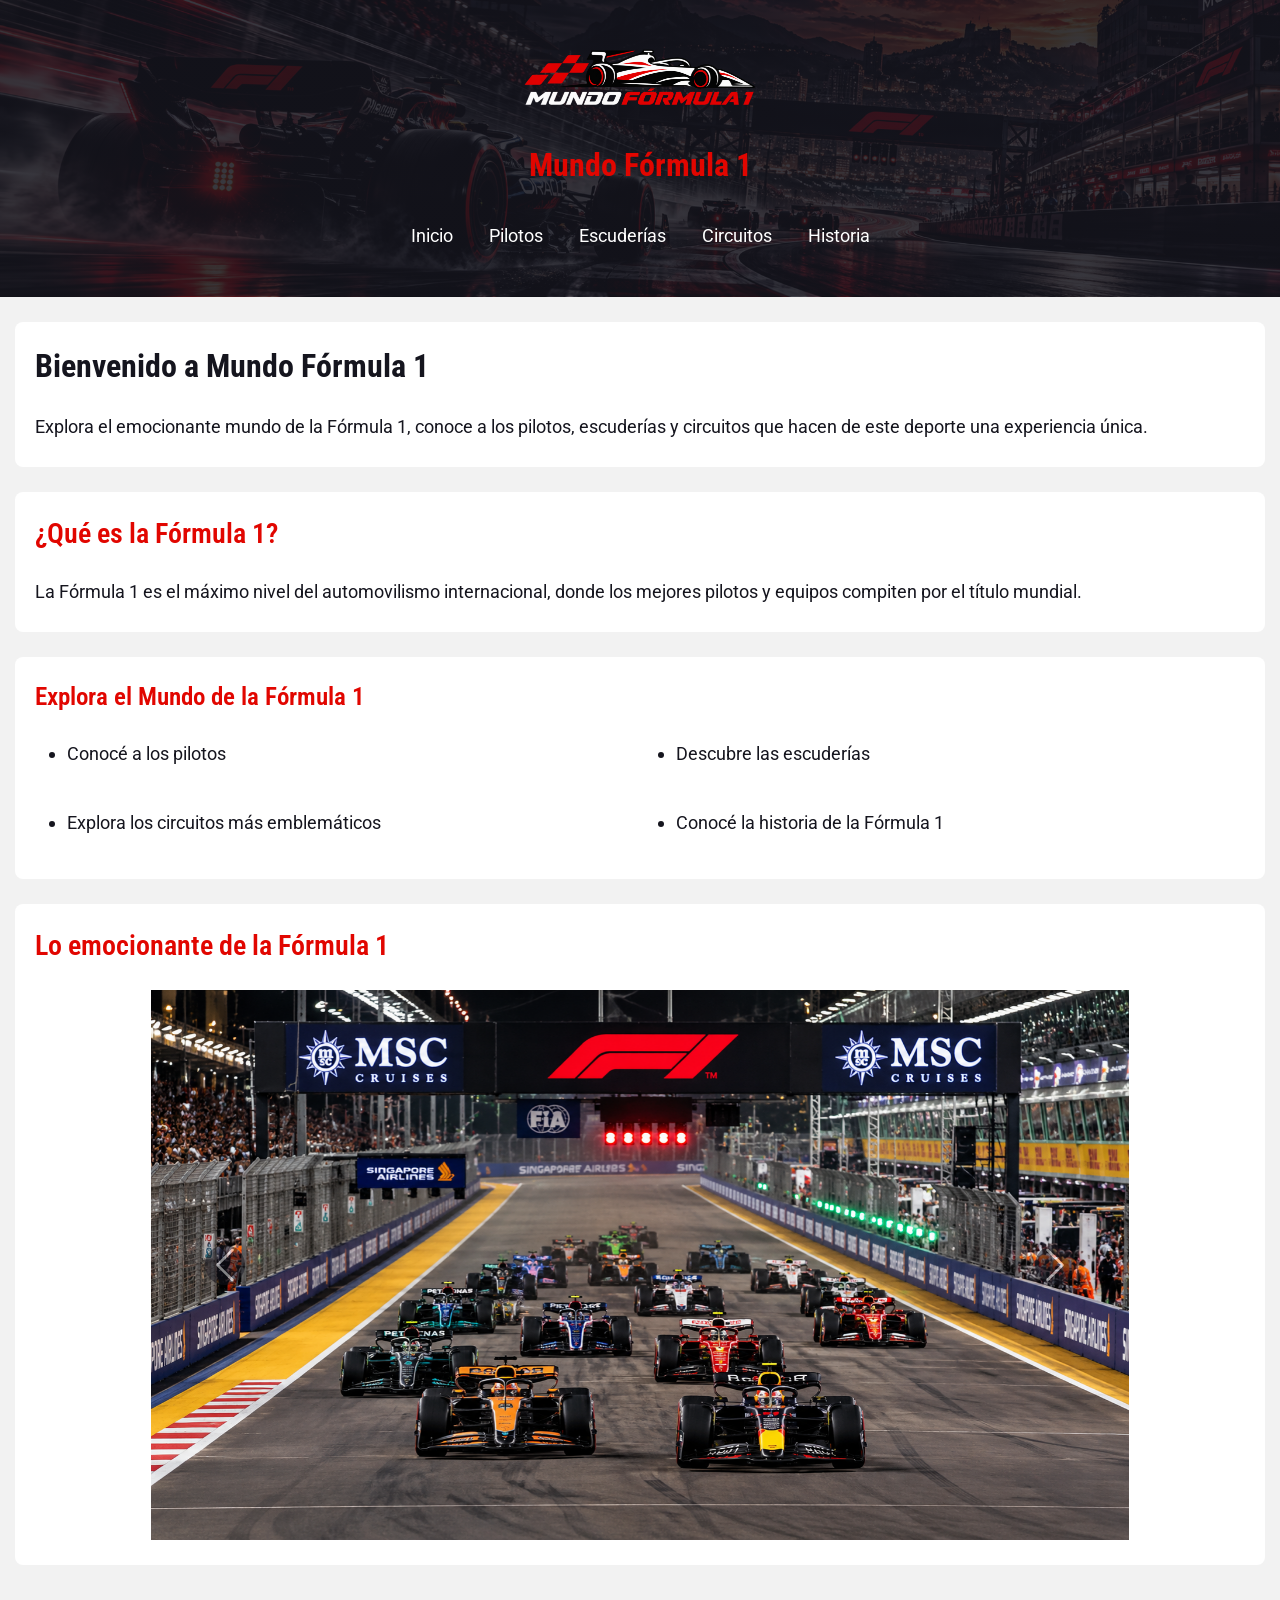
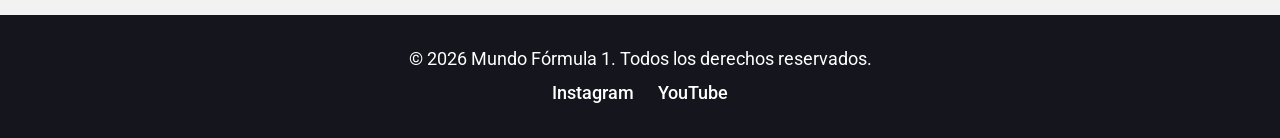
<file: index.html>
<!DOCTYPE html>
<html lang="es">
<head>
    <meta charset="UTF-8">
    <meta name="viewport" content="width=device-width, initial-scale=1.0">
    <title>Fórmula 1: Pilotos, Escuderías, Circuitos e Historia | Mundo Fórmula 1</title>
    <meta name="description" content="Explorá el mundo de la Fórmula 1: conocé a sus pilotos, escuderías, circuitos emblemáticos y los momentos más importantes de su historia.">
    <link rel="stylesheet" href="https://cdnjs.cloudflare.com/ajax/libs/animate.css/4.1.1/animate.min.css">
    <link href="https://cdn.jsdelivr.net/npm/bootstrap@5.3.3/dist/css/bootstrap.min.css" rel="stylesheet">
    <link rel="stylesheet" href="styles/styles.css">
</head>
<body>
    <header>
        
        <img class="logo" src="imgF1/logo-mundo-formula-1.png" alt="Logo de Mundo Fórmula 1" width="100" height="100">
        <p class="nombre-sitio">Mundo Fórmula 1</p>        
        <nav class = "navbar navbar-expand-lg navbar-dark">
            <button class="navbar-toggler" type="button"
                data-bs-toggle="collapse"
                data-bs-target="#menuF1"
                aria-controls="menuF1"
                aria-expanded="false"
                aria-label="Abrir menú">

                <span class="navbar-toggler-icon"></span>

            </button>
            <div class = "collapse navbar-collapse" id="menuF1">
            <ul class="navbar-nav">
                <li class="nav-item">
                    <a class="nav-link" href="index.html">Inicio</a>
                </li>
                <li class="nav-item">
                    <a class="nav-link" href="pages/pilotos.html">Pilotos</a>
                </li>
                <li class="nav-item">
                    <a class="nav-link" href="pages/escuderias.html">Escuderías</a>
                </li>
                <li class="nav-item">
                    <a class="nav-link" href="pages/circuitos.html">Circuitos</a>
                </li>
                <li class="nav-item">
                    <a class="nav-link" href="pages/historia.html">Historia</a>
                </li>
            </ul>
            </div>
        </nav>

    </header>

    <main>
        <section>

            <h1 class="animate__animated animate__fadeIn">Bienvenido a Mundo Fórmula 1</h1>
            <p>Explora el emocionante mundo de la Fórmula 1, conoce a los pilotos, escuderías y circuitos que hacen de este deporte una experiencia única.</p>

        </section>

        <section>

            <h2>¿Qué es la Fórmula 1?</h2>
            
            <article>

                <p>La Fórmula 1 es el máximo nivel del automovilismo internacional, donde los mejores pilotos y equipos compiten por el título mundial.</p>
            
            </article>
        
        </section>

        <section class="seccion-explora">

            <h2>Explora el Mundo de la Fórmula 1</h2>

            <ul class="grid-explora">

                <li class="area-pilotos">Conocé a los pilotos</li>
                <li class="area-escuderias">Descubre las escuderías</li>
                <li class="area-circuitos">Explora los circuitos más emblemáticos</li>
                <li class="area-historia">Conocé la historia de la Fórmula 1</li> 

            </ul>
       
        </section>

    <section class="galeria">
          
        <h2>Lo emocionante de la Fórmula 1</h2>
        <div id="carouselF1" class="carousel slide">

            <div class="carousel-inner">
                <div class="carousel-item active">
                    <img src="imgF1/largada-formula-1.jpg" class="d-block w-100" alt="Monoplazas de Fórmula 1 alineados en la parrilla de salida de una carrera">
                </div>

                <div class="carousel-item">
                    <img src="imgF1/circuito-formula-1.png" class="d-block w-100" alt="Circuito de Fórmula 1 con sus diferentes curvas y rectas, mostrando la complejidad del trazado">
                </div>

            </div>

            <button class="carousel-control-prev" type="button" data-bs-target="#carouselF1" data-bs-slide="prev" aria-label="Imagen anterior">
                <span class="carousel-control-prev-icon"></span>
            </button>

            <button class="carousel-control-next" type="button" data-bs-target="#carouselF1" data-bs-slide="next" aria-label="Imagen siguiente">
                <span class="carousel-control-next-icon"></span>
            </button>

        </div>
    </section>
    </main>

    <footer>

        <p>&copy; 2026 Mundo Fórmula 1. Todos los derechos reservados.</p>

        <p>
            <a href="#">Instagram</a>
            <a href="#">YouTube</a>

        </p>

    </footer>

    <script src="https://cdn.jsdelivr.net/npm/bootstrap@5.3.3/dist/js/bootstrap.bundle.min.js"></script>
</body>

</html>
</file>
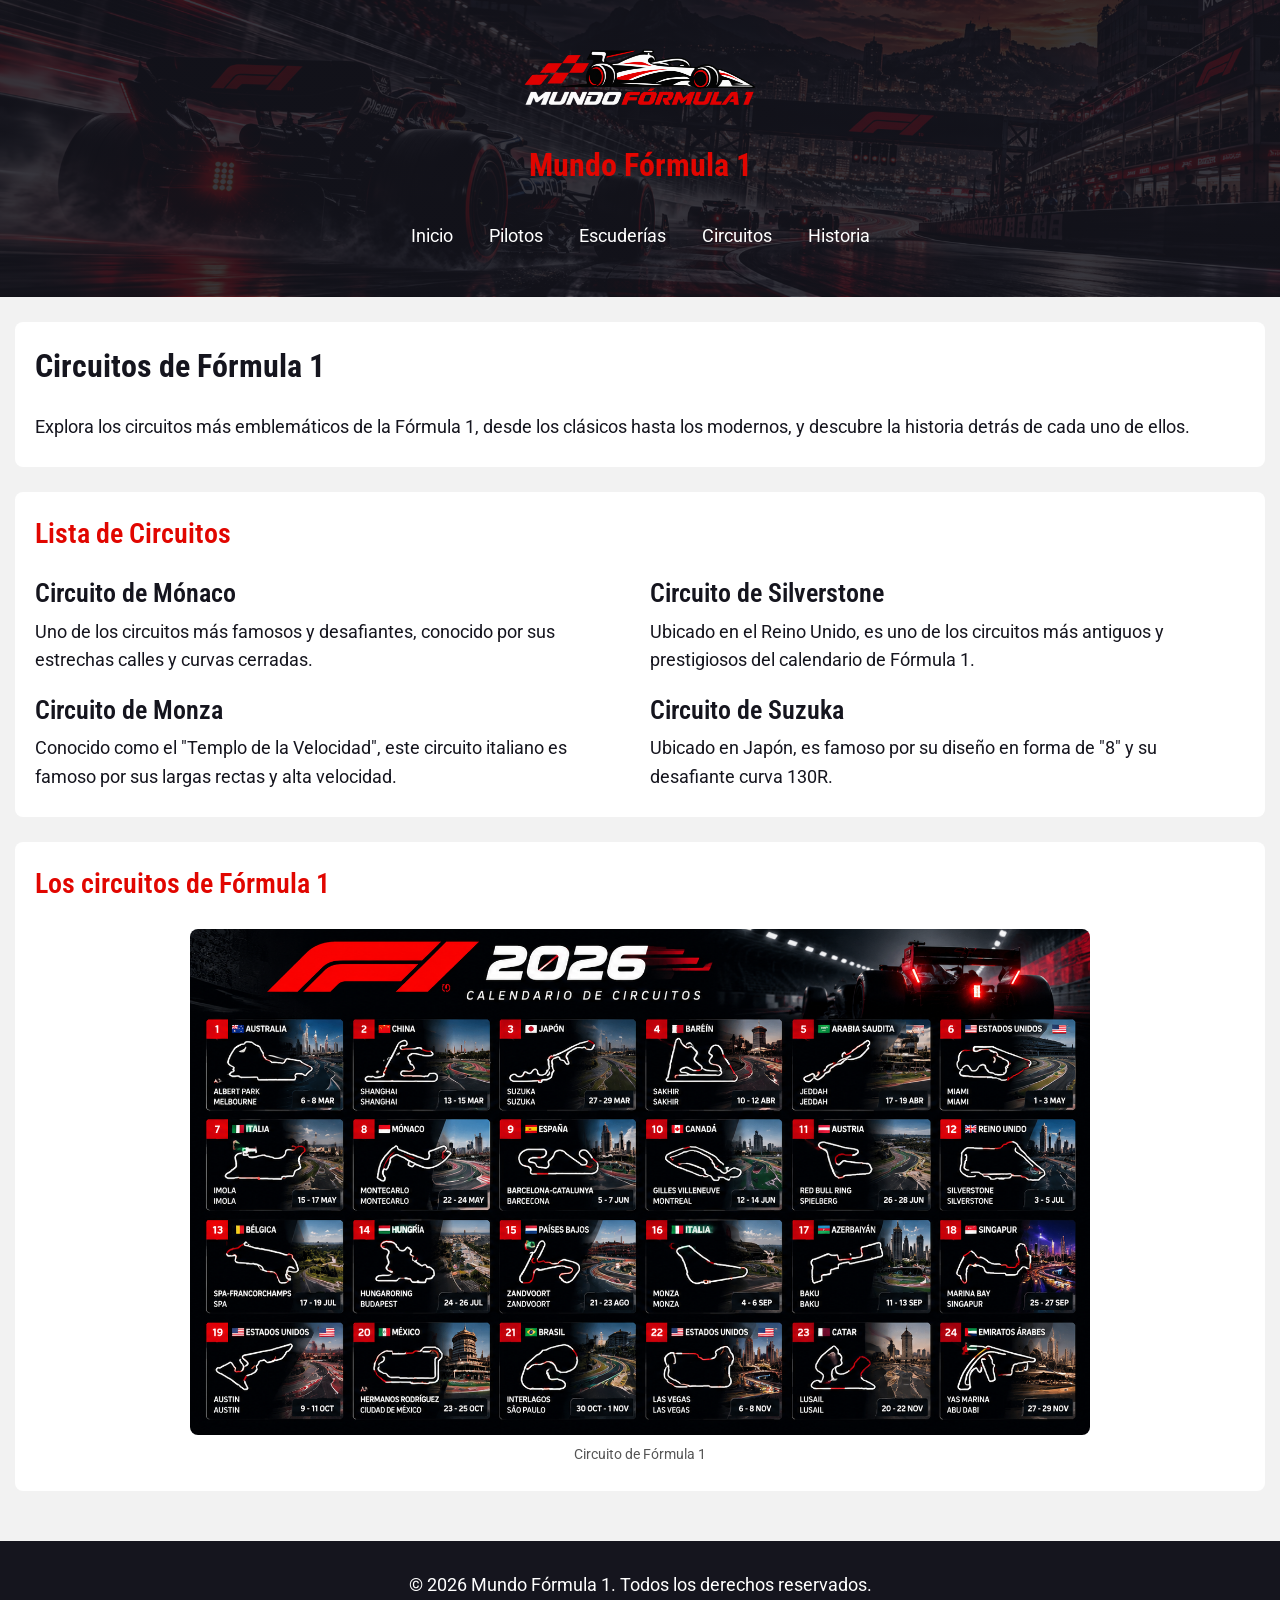
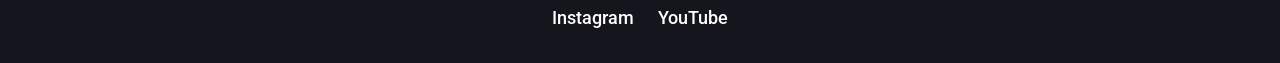
<file: pages/circuitos.html>
<!DOCTYPE html>
<html lang="es">
<head>
    <meta charset="UTF-8">
    <meta name="viewport" content="width=device-width, initial-scale=1.0">
    <title>Circuitos de Fórmula 1: Mónaco, Silverstone, Monza y Suzuka | Mundo Fórmula 1</title>
    <meta name="description" content="Explorá los circuitos más emblemáticos de Fórmula 1: Mónaco, Silverstone, Monza y Suzuka. Conocé sus características e historia.">
    <link href="https://cdn.jsdelivr.net/npm/bootstrap@5.3.8/dist/css/bootstrap.min.css" rel="stylesheet">
    <link rel="stylesheet" href="https://cdnjs.cloudflare.com/ajax/libs/animate.css/4.1.1/animate.min.css">
    <link rel="stylesheet" href="../styles/styles.css">
    
</head>
<body>

    <header>

        <img class="logo" src="../imgF1/logo-mundo-formula-1.png" alt="Logo de Mundo Fórmula 1">
        <p class="nombre-sitio">Mundo Fórmula 1</p>

<nav class="navbar navbar-expand-lg navbar-dark">

    <button class="navbar-toggler" type="button"
        data-bs-toggle="collapse"
        data-bs-target="#menuF1"
        aria-controls="menuF1"
        aria-expanded="false"
        aria-label="Abrir menú">
        <span class="navbar-toggler-icon"></span>
    </button>

    <div class="collapse navbar-collapse" id="menuF1">
        <ul class="navbar-nav">

            <li class="nav-item">
                <a class="nav-link" href="../index.html">Inicio</a>
            </li>
            <li class="nav-item">
                <a class="nav-link" href="pilotos.html">Pilotos</a>
            </li>
            <li class="nav-item">
                <a class="nav-link" href="escuderias.html">Escuderías</a>
            </li>
            <li class="nav-item">
                <a class="nav-link" href="circuitos.html">Circuitos</a>
            </li>
            <li class="nav-item">
                <a class="nav-link" href="historia.html">Historia</a>
            </li>

        </ul>
    </div>

</nav>

    </header>

    <main>
        <section>
            <h1>Circuitos de Fórmula 1</h1>

            <p>

                Explora los circuitos más emblemáticos de la Fórmula 1, desde los clásicos hasta los modernos, y descubre la historia detrás de cada uno de ellos.  

            </p>
        </section>

        <section class=" grid-circuitos animate__animated animate__fadeIn">
            
            <h2 class="animate__animated animate__fadeIn">Lista de Circuitos</h2>

            <article>
                <h3>Circuito de Mónaco</h3>
                <p>Uno de los circuitos más famosos y desafiantes, conocido por sus estrechas calles y curvas cerradas.</p>
            </article>

            <article>
                <h3>Circuito de Silverstone</h3>
                <p>Ubicado en el Reino Unido, es uno de los circuitos más antiguos y prestigiosos del calendario de Fórmula 1.</p>
            </article>

            <article>
                <h3>Circuito de Monza</h3>
                <p>Conocido como el "Templo de la Velocidad", este circuito italiano es famoso por sus largas rectas y alta velocidad.</p>
            </article>

            <article>
                <h3>Circuito de Suzuka</h3>
                <p>Ubicado en Japón, es famoso por su diseño en forma de "8" y su desafiante curva 130R.</p>
            </article>

        </section>

        <section>

            <h2>Los circuitos de Fórmula 1</h2>

            <figure>
                <img src="../imgF1/circuito-formula-1.png" alt="Imagen con los trazados de diferentes circuitos del calendario de Fórmula 1" width="900">
                <figcaption>Circuito de Fórmula 1</figcaption>
            </figure>

        </section>
    </main>

    <footer>
        <p>&copy; 2026 Mundo Fórmula 1. Todos los derechos reservados.</p>      

        <p>

            <a href="#">Instagram</a>
            <a href="#">YouTube</a>
            
        </p>

    </footer>
    <script src="https://cdn.jsdelivr.net/npm/bootstrap@5.3.8/dist/js/bootstrap.bundle.min.js"></script>
    
</body>
</html>
</file>
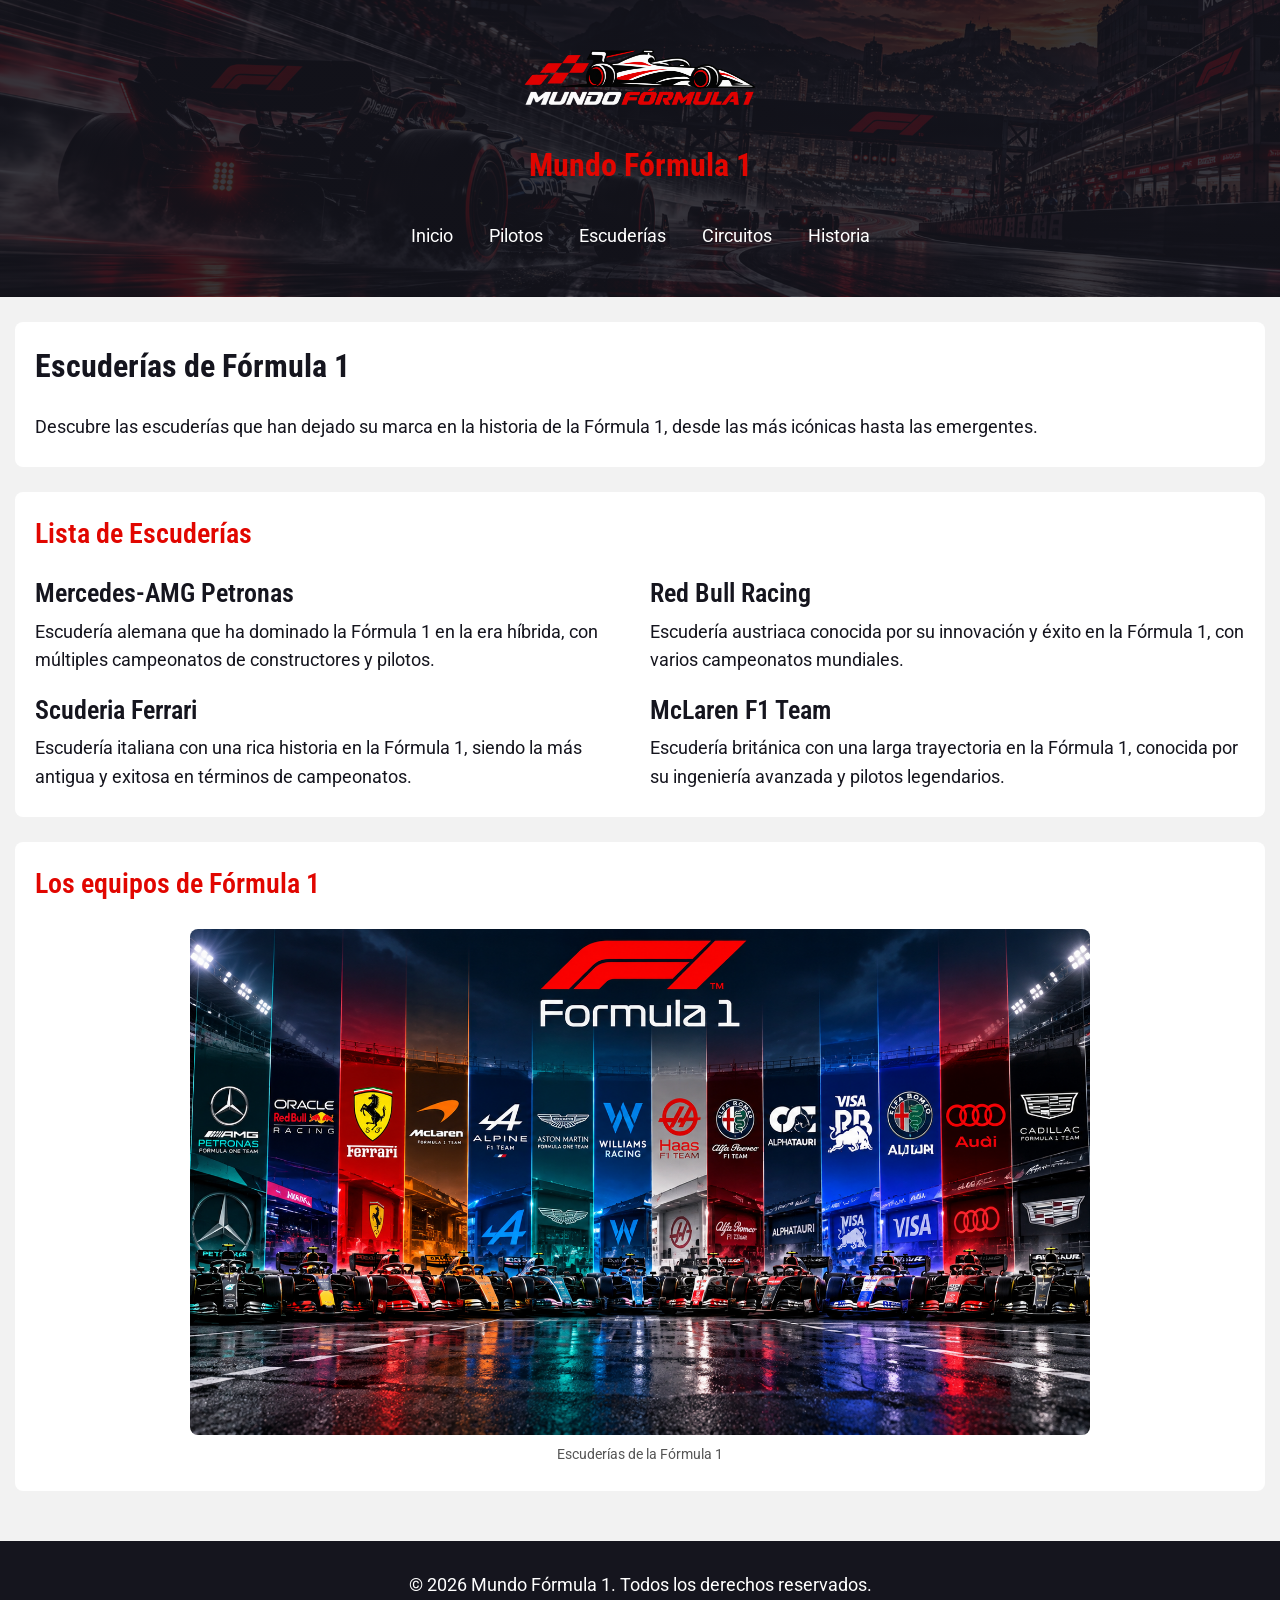
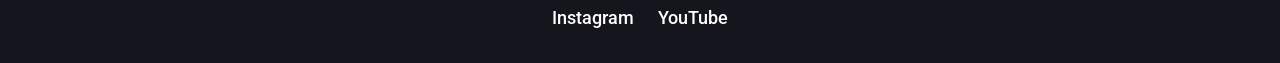
<file: pages/escuderias.html>
<!DOCTYPE html>
<html lang="es">
<head>
    <meta charset="UTF-8">
    <meta name="viewport" content="width=device-width, initial-scale=1.0">
    <title>Escuderías de Fórmula 1: Ferrari, Mercedes, Red Bull y McLaren | Mundo Fórmula 1</title>
    <meta name="description" content="Conocé las escuderías de Fórmula 1 más destacadas: Ferrari, Mercedes, Red Bull Racing y McLaren, sus trayectorias y éxitos en el automovilismo.">
    <link href="https://cdn.jsdelivr.net/npm/bootstrap@5.3.8/dist/css/bootstrap.min.css" rel="stylesheet">
    <link rel="stylesheet" href="https://cdnjs.cloudflare.com/ajax/libs/animate.css/4.1.1/animate.min.css">
    <link rel="stylesheet" href="../styles/styles.css">  
</head>
<body>
    <header>
        <img class="logo" src="../imgF1/logo-mundo-formula-1.png" alt="Logo de Mundo Fórmula 1">
        <p class="nombre-sitio">Mundo Fórmula 1</p>

        <nav class="navbar navbar-expand-lg navbar-dark">

    <button class="navbar-toggler" type="button"
        data-bs-toggle="collapse"
        data-bs-target="#menuF1"
        aria-controls="menuF1"
        aria-expanded="false"
        aria-label="Abrir menú">
        <span class="navbar-toggler-icon"></span>
    </button>

    <div class="collapse navbar-collapse" id="menuF1">
        <ul class="navbar-nav">

            <li class="nav-item">
                <a class="nav-link" href="../index.html">Inicio</a>
            </li>
            <li class="nav-item">
                <a class="nav-link" href="pilotos.html">Pilotos</a>
            </li>
            <li class="nav-item">
                <a class="nav-link" href="escuderias.html">Escuderías</a>
            </li>
            <li class="nav-item">
                <a class="nav-link" href="circuitos.html">Circuitos</a>
            </li>
            <li class="nav-item">
                <a class="nav-link" href="historia.html">Historia</a>
            </li>

        </ul>
    </div>

</nav>
        
    </header>

    <main>
        <section>
            <h1>Escuderías de Fórmula 1</h1>

            <p>
                Descubre las escuderías que han dejado su marca en la historia de la Fórmula 1, desde las más icónicas hasta las emergentes.    

            </p>
        </section>

        <section class="grid-escuderias animate__animated animate__fadeIn">
            <h2 class="animate__animated animate__fadeIn">Lista de Escuderías</h2>

            <article>
                <h3>Mercedes-AMG Petronas</h3>
                <p>Escudería alemana que ha dominado la Fórmula 1 en la era híbrida, con múltiples campeonatos de constructores y pilotos.</p>
            </article>

            <article>
                <h3>Red Bull Racing</h3>
                <p>Escudería austriaca conocida por su innovación y éxito en la Fórmula 1, con varios campeonatos mundiales.</p>
            </article>

            <article>
                <h3>Scuderia Ferrari</h3>
                <p>Escudería italiana con una rica historia en la Fórmula 1, siendo la más antigua y exitosa en términos de campeonatos.</p>
            </article>

            <article>
                <h3>McLaren F1 Team</h3>
                <p>Escudería británica con una larga trayectoria en la Fórmula 1, conocida por su ingeniería avanzada y pilotos legendarios.</p>
            </article>
        </section>

        <section>
            <h2>Los equipos de Fórmula 1</h2>

            <figure>
                <img src="../imgF1/escuderias-equipos-formula-1.png" alt="Monoplazas y logotipos de diferentes escuderías de Fórmula 1, como Ferrari, Mercedes, Red Bull y McLaren" width="900">
                <figcaption>Escuderías de la Fórmula 1</figcaption> 
            </figure>
        </section>
    
    
    </main>

    <footer>
        <p>&copy; 2026 Mundo Fórmula 1. Todos los derechos reservados.</p>  

        <p>
            <a href="#">Instagram</a>
            <a href="#">YouTube</a>

        </p>
    </footer>
    <script src="https://cdn.jsdelivr.net/npm/bootstrap@5.3.8/dist/js/bootstrap.bundle.min.js"></script>
</body>
</html>
</file>
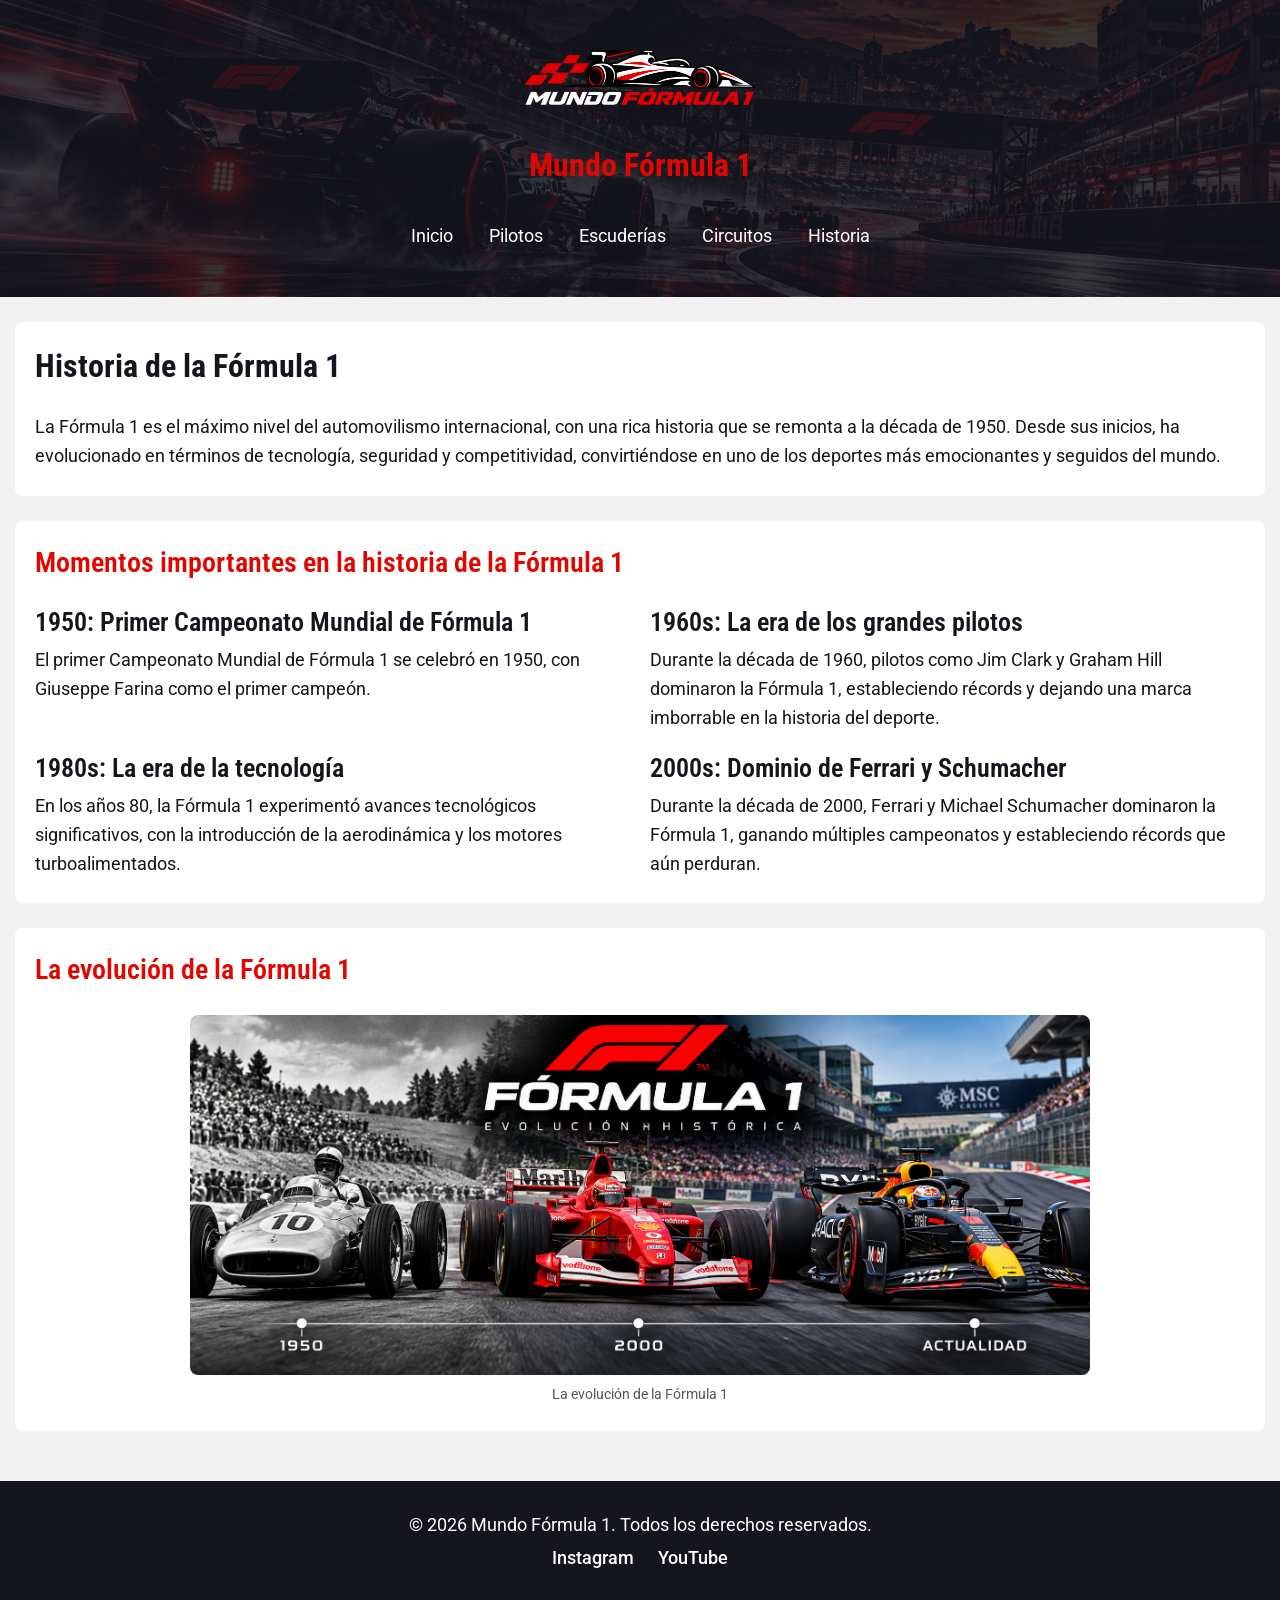
<file: pages/historia.html>
<!DOCTYPE html>
<html lang="es">
<head>
    <meta charset="UTF-8">
    <meta name="viewport" content="width=device-width, initial-scale=1.0">
    <title>Historia de la Fórmula 1: Orígenes, Campeones y Evolución | Mundo Fórmula 1</title>
    <meta name="description" content="Conocé la historia de la Fórmula 1 desde 1950, sus primeros campeones, los avances tecnológicos y el dominio de Ferrari y Michael Schumacher.">
    <link href="https://cdn.jsdelivr.net/npm/bootstrap@5.3.8/dist/css/bootstrap.min.css" rel="stylesheet">
    <link rel="stylesheet" href="https://cdnjs.cloudflare.com/ajax/libs/animate.css/4.1.1/animate.min.css">
    <link rel="stylesheet" href="../styles/styles.css">
</head>
<body>

    <header>

        <img class="logo" src="../imgF1/logo-mundo-formula-1.png" alt="Logo de Mundo Fórmula 1">
        <p class="nombre-sitio">Mundo Fórmula 1</p>

        <nav class="navbar navbar-expand-lg navbar-dark">

    <button class="navbar-toggler" type="button"
        data-bs-toggle="collapse"
        data-bs-target="#menuF1"
        aria-controls="menuF1"
        aria-expanded="false"
        aria-label="Abrir menú">
        <span class="navbar-toggler-icon"></span>
    </button>

    <div class="collapse navbar-collapse" id="menuF1">
        <ul class="navbar-nav">

            <li class="nav-item">
                <a class="nav-link" href="../index.html">Inicio</a>
            </li>
            <li class="nav-item">
                <a class="nav-link" href="pilotos.html">Pilotos</a>
            </li>
            <li class="nav-item">
                <a class="nav-link" href="escuderias.html">Escuderías</a>
            </li>
            <li class="nav-item">
                <a class="nav-link" href="circuitos.html">Circuitos</a>
            </li>
            <li class="nav-item">
                <a class="nav-link" href="historia.html">Historia</a>
            </li>

        </ul>
    </div>

</nav>

    </header>

    <main>

        <section>

            <h1>Historia de la Fórmula 1</h1>

            <p>
                La Fórmula 1 es el máximo nivel del automovilismo internacional, con una rica historia que se remonta a la década de 1950. Desde sus inicios, ha evolucionado en términos de tecnología, seguridad y competitividad, convirtiéndose en uno de los deportes más emocionantes y seguidos del mundo.
            </p>

        </section>

        <section class=" grid-historia animate__animated animate__fadeIn">

            <h2 class="animate__animated animate__fadeIn">Momentos importantes en la historia de la Fórmula 1</h2>

            <article>
                <h3>1950: Primer Campeonato Mundial de Fórmula 1</h3>
                <p>El primer Campeonato Mundial de Fórmula 1 se celebró en 1950, con Giuseppe Farina como el primer campeón.</p>
            </article>

            <article>
                <h3>1960s: La era de los grandes pilotos</h3>
                <p>Durante la década de 1960, pilotos como Jim Clark y Graham Hill dominaron la Fórmula 1, estableciendo récords y dejando una marca imborrable en la historia del deporte.</p>
            </article>

            <article>
                <h3>1980s: La era de la tecnología</h3>
                <p>En los años 80, la Fórmula 1 experimentó avances tecnológicos significativos, con la introducción de la aerodinámica y los motores turboalimentados.</p>
            </article>

            <article>
                <h3>2000s: Dominio de Ferrari y Schumacher</h3>
                <p>Durante la década de 2000, Ferrari y Michael Schumacher dominaron la Fórmula 1, ganando múltiples campeonatos y estableciendo récords que aún perduran.</p>
            </article>

        </section>

        <section>
            <h2>La evolución de la Fórmula 1</h2>

            <figure>

                <img src="../imgF1/evolucion-historica-formula-1.png" alt="Evolución histórica de la Fórmula 1, con monoplazas antiguos y modernos en el circuito de Mónaco" width="900">
                <figcaption>La evolución de la Fórmula 1</figcaption>   
            
            </figure>
        </section>

    </main>

    <footer>
        <p>&copy; 2026 Mundo Fórmula 1. Todos los derechos reservados.</p>

        <p>
            <a href="#">Instagram</a>
            <a href="#">YouTube</a>
        </p>
    </footer>
    <script src="https://cdn.jsdelivr.net/npm/bootstrap@5.3.8/dist/js/bootstrap.bundle.min.js"></script>
    
</body>
</html>
</file>
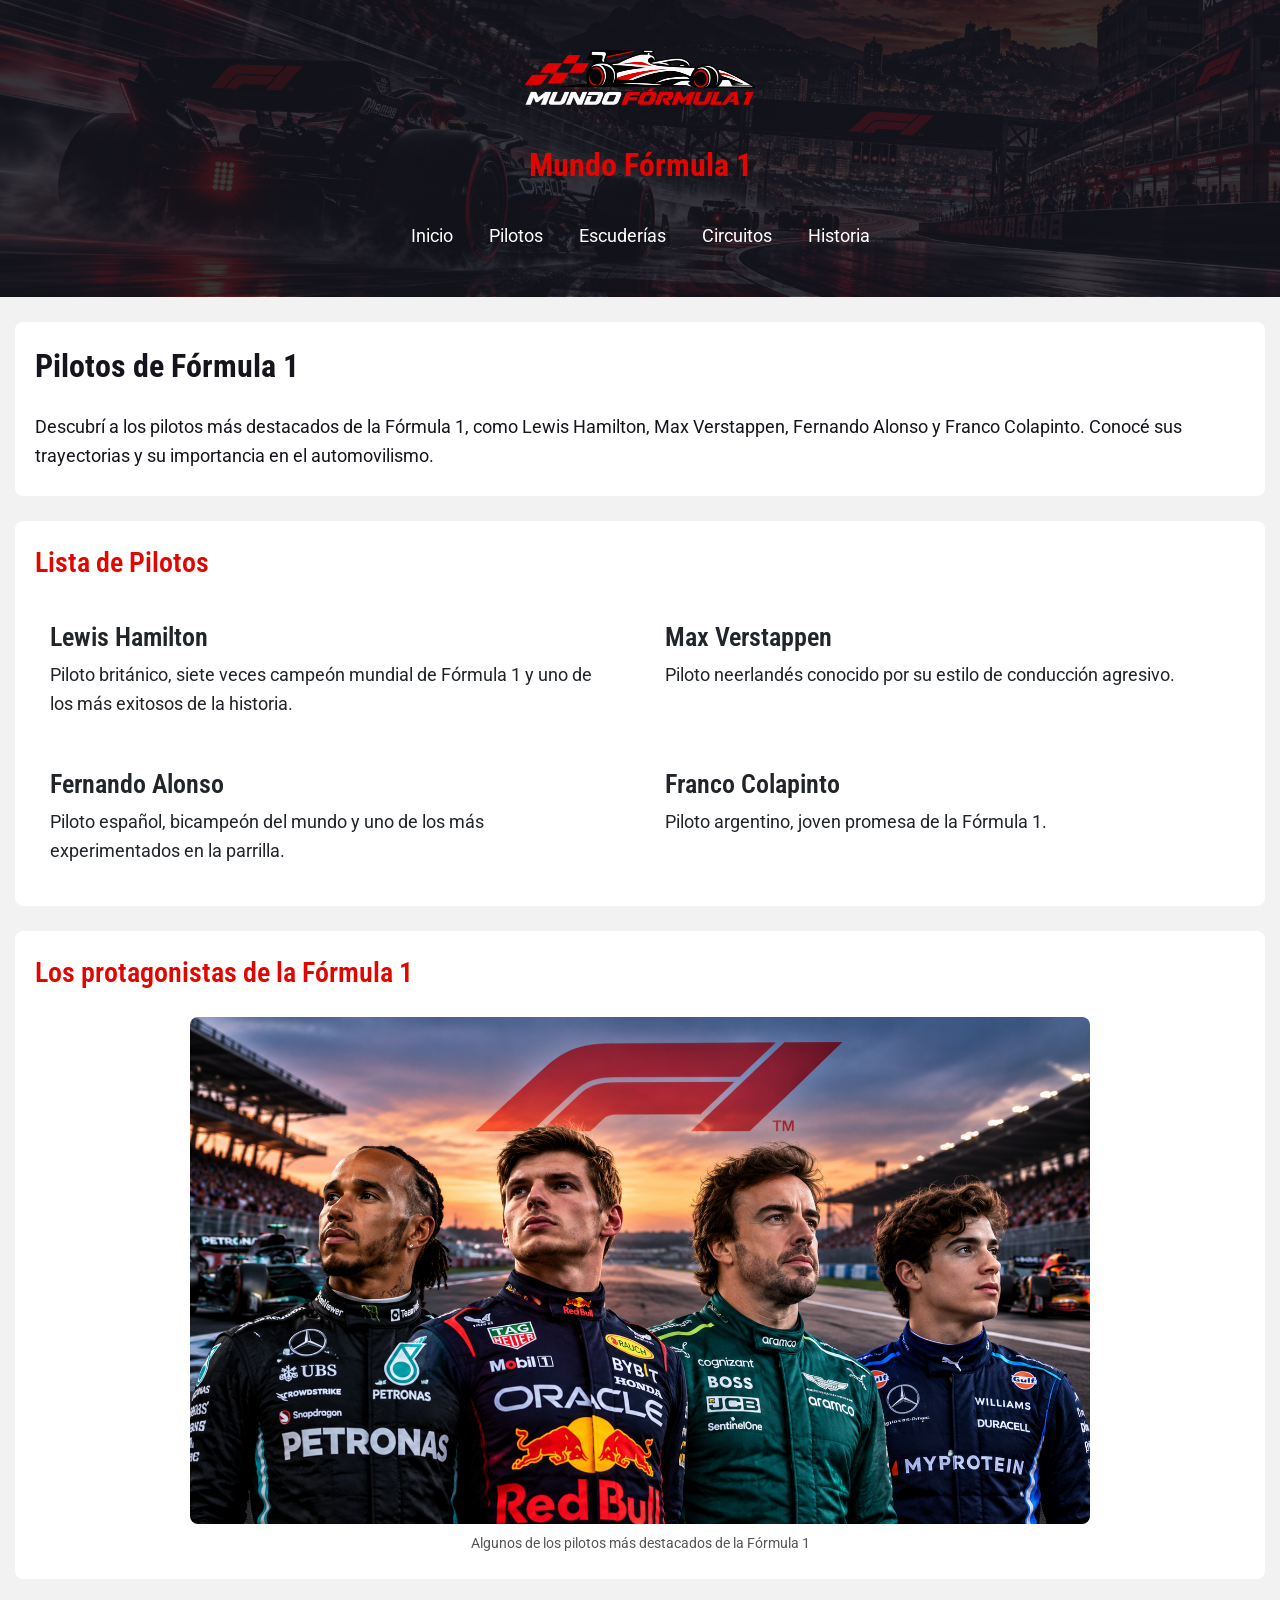
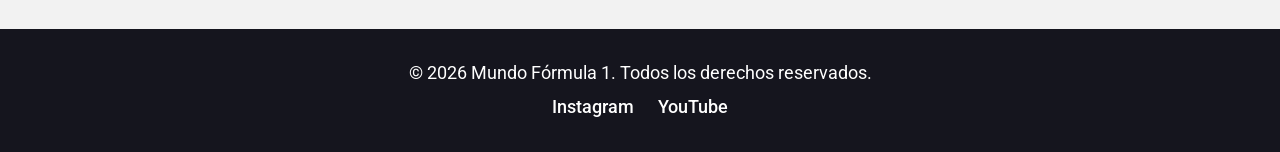
<file: pages/pilotos.html>
<!DOCTYPE html>
<html lang="es">

<head>
    <meta charset="UTF-8">
    <meta name="viewport" content="width=device-width, initial-scale=1.0">
    <title>Pilotos de Fórmula 1: Hamilton, Verstappen, Alonso y Colapinto | Mundo Fórmula 1</title>
    <meta name="description" content="Conocé a los pilotos de Fórmula 1, desde Lewis Hamilton y Fernando Alonso hasta Max Verstappen y Franco Colapinto.">
    <link href="https://cdn.jsdelivr.net/npm/bootstrap@5.3.8/dist/css/bootstrap.min.css" rel="stylesheet">
    <link rel="stylesheet" href="https://cdnjs.cloudflare.com/ajax/libs/animate.css/4.1.1/animate.min.css">
    <link rel="stylesheet" href="../styles/styles.css">
</head>
<body>

    <header>
        <img class="logo" src="../imgF1/logo-mundo-formula-1.png" alt="Logo de Mundo Fórmula 1">
        <p class="nombre-sitio">Mundo Fórmula 1</p>
        
<nav class="navbar navbar-expand-lg navbar-dark">

    <button class="navbar-toggler" type="button"
        data-bs-toggle="collapse"
        data-bs-target="#menuF1"
        aria-controls="menuF1"
        aria-expanded="false"
        aria-label="Abrir menú">
        <span class="navbar-toggler-icon"></span>
    </button>

    <div class="collapse navbar-collapse" id="menuF1">
        <ul class="navbar-nav">

            <li class="nav-item">
                <a class="nav-link" href="../index.html">Inicio</a>
            </li>

            <li class="nav-item">
                <a class="nav-link" href="pilotos.html">Pilotos</a>
            </li>

            <li class="nav-item">
                <a class="nav-link" href="escuderias.html">Escuderías</a>
            </li>

            <li class="nav-item">
                <a class="nav-link" href="circuitos.html">Circuitos</a>
            </li>

            <li class="nav-item">
                <a class="nav-link" href="historia.html">Historia</a>
            </li>

        </ul>
    </div>

</nav>
    </header>

    <main>

        <section>

            <h1>Pilotos de Fórmula 1</h1>
            <p>
                Descubrí a los pilotos más destacados de la Fórmula 1, como Lewis Hamilton, Max Verstappen, Fernando Alonso y Franco Colapinto. Conocé sus trayectorias y su importancia en el automovilismo.
            </p>
       
        </section>

        <section class="grid-pilotos">
            
            <h2 class="animate__animated animate__fadeIn">Lista de Pilotos</h2>

            <article class="hamilton card">
                <div class="card-body">
                    <h3>Lewis Hamilton</h3>
                    <p>Piloto británico, siete veces campeón mundial de Fórmula 1 y uno de los más exitosos de la historia.</p>
                </div>
            </article>

            <article class="verstappen card">
                <div class="card-body">
                    <h3>Max Verstappen</h3>
                    <p>Piloto neerlandés conocido por su estilo de conducción agresivo.</p>
                </div>
            </article>

            <article class="alonso card">
                <div class="card-body">
                    <h3>Fernando Alonso</h3>
                    <p>Piloto español, bicampeón del mundo y uno de los más experimentados en la parrilla.</p>
                </div>
            </article>

            <article class="colapinto card">
                <div class="card-body">
                    <h3>Franco Colapinto</h3>
                    <p>Piloto argentino, joven promesa de la Fórmula 1.</p>
                </div>
            </article>

        </section>

        <section>
            <h2>Los protagonistas de la Fórmula 1</h2>

            <figure>
                
                <img src="../imgF1/pilotos-destacados-formula-1.png" alt="Lewis Hamilton, Max Verstappen, Fernando Alonso y Franco Colapinto con sus trajes de competición de Fórmula 1" width="900">
                <figcaption>Algunos de los pilotos más destacados de la Fórmula 1</figcaption>  
            
            </figure>
           
        </section>

    </main>
    
    <footer>
        <p>&copy; 2026 Mundo Fórmula 1. Todos los derechos reservados.</p>  

        <p>
            <a href="#">Instagram</a>
            
            <a href="#">YouTube</a>
        
        </p>

    </footer>
    <script src="https://cdn.jsdelivr.net/npm/bootstrap@5.3.8/dist/js/bootstrap.bundle.min.js"></script>

</body>
</html>
</file>
<file: styles/styles.css>
@import url("https://fonts.googleapis.com/css2?family=Roboto:wght@400;500;700&family=Roboto+Condensed:wght@600;700&display=swap");
h1 {
  font-family: "Roboto Condensed", sans-serif;
  font-size: 32px;
  font-weight: 700;
}

h2 {
  font-family: "Roboto Condensed", sans-serif;
  font-size: 28px;
  font-weight: 600;
  color: #E10600;
}

h3 {
  font-family: "Roboto Condensed", sans-serif;
  font-size: 26px;
  font-weight: 600;
}

p,
li {
  font-size: 18px;
  line-height: 1.6;
}

* {
  margin: 0;
  padding: 0;
  box-sizing: border-box;
}

body {
  margin: 0;
  background-color: #F2F2F2;
  color: #15151E;
  font-family: "Roboto", Arial, sans-serif;
  font-size: 18px;
  line-height: 1.6;
}

button,
input,
textarea,
select {
  font-family: inherit;
}

main {
  padding: 25px 15px;
}

section {
  background-color: #FFFFFF;
  margin-bottom: 25px;
  display: flex;
  flex-direction: column;
  gap: 20px;
}
section h1,
section h2 {
  margin-top: 0;
}
section p:last-child {
  margin-bottom: 0;
}

figure {
  margin: 0;
  text-align: center;
}
figure img {
  max-width: 100%;
  height: auto;
  border-radius: 8px;
}

figcaption {
  margin-top: 8px;
  font-size: 14px;
  color: #555555;
}

section {
  border-radius: 8px;
  padding: 25px 20px;
}

header {
  background-color: #15151E;
  color: #FFFFFF;
  padding: 25px 20px;
  display: flex;
  flex-direction: column;
  gap: 20px;
  align-items: center;
  background-image: linear-gradient(rgba(21, 21, 30, 0.85), rgba(21, 21, 30, 0.85)), url("../imgF1/fondo.png");
  background-size: cover;
  background-position: center;
}
@media (min-width: 768px) {
  header {
    flex-direction: column;
    align-items: center;
    gap: 15px;
  }
}
@media (min-width: 1024px) {
  header {
    flex-direction: column;
    align-items: center;
    padding: 30px 60px;
  }
}

.nombre-sitio {
  margin: 0;
  font-family: "Roboto Condensed", sans-serif;
  font-size: 32px;
  font-weight: 700;
  color: #E10600;
}

.logo {
  width: 260px;
  height: auto;
  display: block;
}

footer {
  background-color: #15151E;
  color: #FFFFFF;
  padding: 25px 40px;
  text-align: center;
}
footer p {
  margin: 5px 0;
}
footer a {
  color: #FFFFFF;
  text-decoration: none;
  font-weight: 500;
  margin: 0 10px;
}

nav ul {
  list-style: none;
  display: flex;
  flex-wrap: wrap;
  justify-content: center;
  align-items: center;
  gap: 20px;
}
nav a {
  color: #FFFFFF;
  text-decoration: none;
  font-weight: 700;
  font-size: 20px;
  transition: color 0.3s ease;
}
nav a:hover {
  color: #E10600;
}

.navbar .nav-link {
  color: #FFFFFF;
}
.navbar .nav-link:focus {
  color: #E10600;
  outline: 2px solid #E10600;
}
.navbar .nav-link:active {
  color: #FFFFFF;
  background-color: #E10600;
}
.navbar .nav-link {
  transition: color 0.3s ease;
}
.navbar .nav-link:hover {
  color: #E10600;
}

.grid-pilotos {
  display: grid;
  grid-template-columns: 1fr;
  grid-template-areas: "titulo" "hamilton" "verstappen" "alonso" "colapinto";
  gap: 20px;
}
.grid-pilotos h2 {
  grid-area: titulo;
}
.grid-pilotos .card {
  width: 100%;
  border: none;
  border-radius: 8px;
}
.grid-pilotos .card-body {
  padding: 15px;
}
@media (min-width: 768px) {
  .grid-pilotos {
    grid-template-columns: 1fr 1fr;
    grid-template-areas: "titulo titulo" "hamilton verstappen" "alonso colapinto";
  }
}
@media (min-width: 1024px) {
  .grid-pilotos {
    grid-template-columns: 1fr 1fr;
    grid-template-areas: "titulo titulo" "hamilton verstappen" "alonso colapinto";
  }
}

.hamilton {
  grid-area: hamilton;
}

.verstappen {
  grid-area: verstappen;
}

.alonso {
  grid-area: alonso;
}

.colapinto {
  grid-area: colapinto;
}

.grid-escuderias {
  display: grid;
  grid-template-columns: 1fr;
  gap: 20px;
}
@media (min-width: 768px) {
  .grid-escuderias {
    grid-template-columns: 1fr 1fr;
  }
}
@media (min-width: 1024px) {
  .grid-escuderias {
    grid-template-columns: 1fr 1fr;
  }
}
.grid-escuderias h2 {
  grid-column: 1/-1;
}

.grid-explora {
  display: grid;
  grid-template-columns: 1fr;
  grid-template-areas: "pilotos" "escuderias" "circuitos" "historia";
  gap: 20px;
}
@media (min-width: 768px) {
  .grid-explora {
    grid-template-columns: 1fr 1fr;
    gap: 40px;
    grid-template-areas: "pilotos escuderias" "circuitos historia";
  }
}
@media (min-width: 1024px) {
  .grid-explora {
    grid-template-columns: 1fr 1fr;
    grid-template-areas: "pilotos escuderias" "circuitos historia";
  }
}

.area-pilotos {
  grid-area: pilotos;
}

.area-escuderias {
  grid-area: escuderias;
}

.area-circuitos {
  grid-area: circuitos;
}

.area-historia {
  grid-area: historia;
}

.seccion-explora h2 {
  font-size: 25px;
}

@keyframes aparecerTarjeta {
  from {
    opacity: 0;
    transform: translateY(15px);
  }
  to {
    opacity: 1;
    transform: translateY(0);
  }
}
.grid-pilotos .card {
  animation: aparecerTarjeta 0.6s ease-out backwards;
  transition: transform 0.3s ease;
}
.grid-pilotos .card:hover {
  transform: translateY(-5px);
}

.grid-escuderias article {
  transition: transform 0.3s ease;
}
.grid-escuderias article:hover {
  transform: translateY(-5px);
}

.grid-circuitos {
  display: grid;
  grid-template-columns: 1fr;
  gap: 20px;
}
.grid-circuitos h2 {
  grid-column: 1/-1;
}
@media (min-width: 768px) {
  .grid-circuitos {
    grid-template-columns: repeat(2, minmax(0, 1fr));
  }
}

.grid-circuitos article {
  transition: transform 0.3s ease;
}
.grid-circuitos article:hover {
  transform: translateY(-5px);
}

.grid-historia {
  display: grid;
  grid-template-columns: 1fr;
  gap: 20px;
}
.grid-historia h2 {
  grid-column: 1/-1;
}
@media (min-width: 768px) {
  .grid-historia {
    grid-template-columns: repeat(2, minmax(0, 1fr));
  }
}

.grid-historia article {
  transition: transform 0.3s ease;
}
.grid-historia article:hover {
  transform: translateY(-5px);
}

.carousel {
  max-width: 1000px;
  margin: 0 auto;
}

.carousel-item img {
  width: 100%;
  height: 550px;
  object-fit: cover;
}

.carousel-control-prev-icon,
.carousel-control-next-icon {
  background-color: #15151E;
  border-radius: 50%;
  padding: 20px;
}

.carousel-control-prev,
.carousel-control-next {
  transition: opacity 0.3s ease;
}
.carousel-control-prev:hover,
.carousel-control-next:hover {
  opacity: 0.7;
}
.carousel-control-prev:focus,
.carousel-control-next:focus {
  outline: 2px solid #E10600;
}
.carousel-control-prev:active,
.carousel-control-next:active {
  opacity: 0.5;
}

/*# sourceMappingURL=styles.css.map */
</file>
